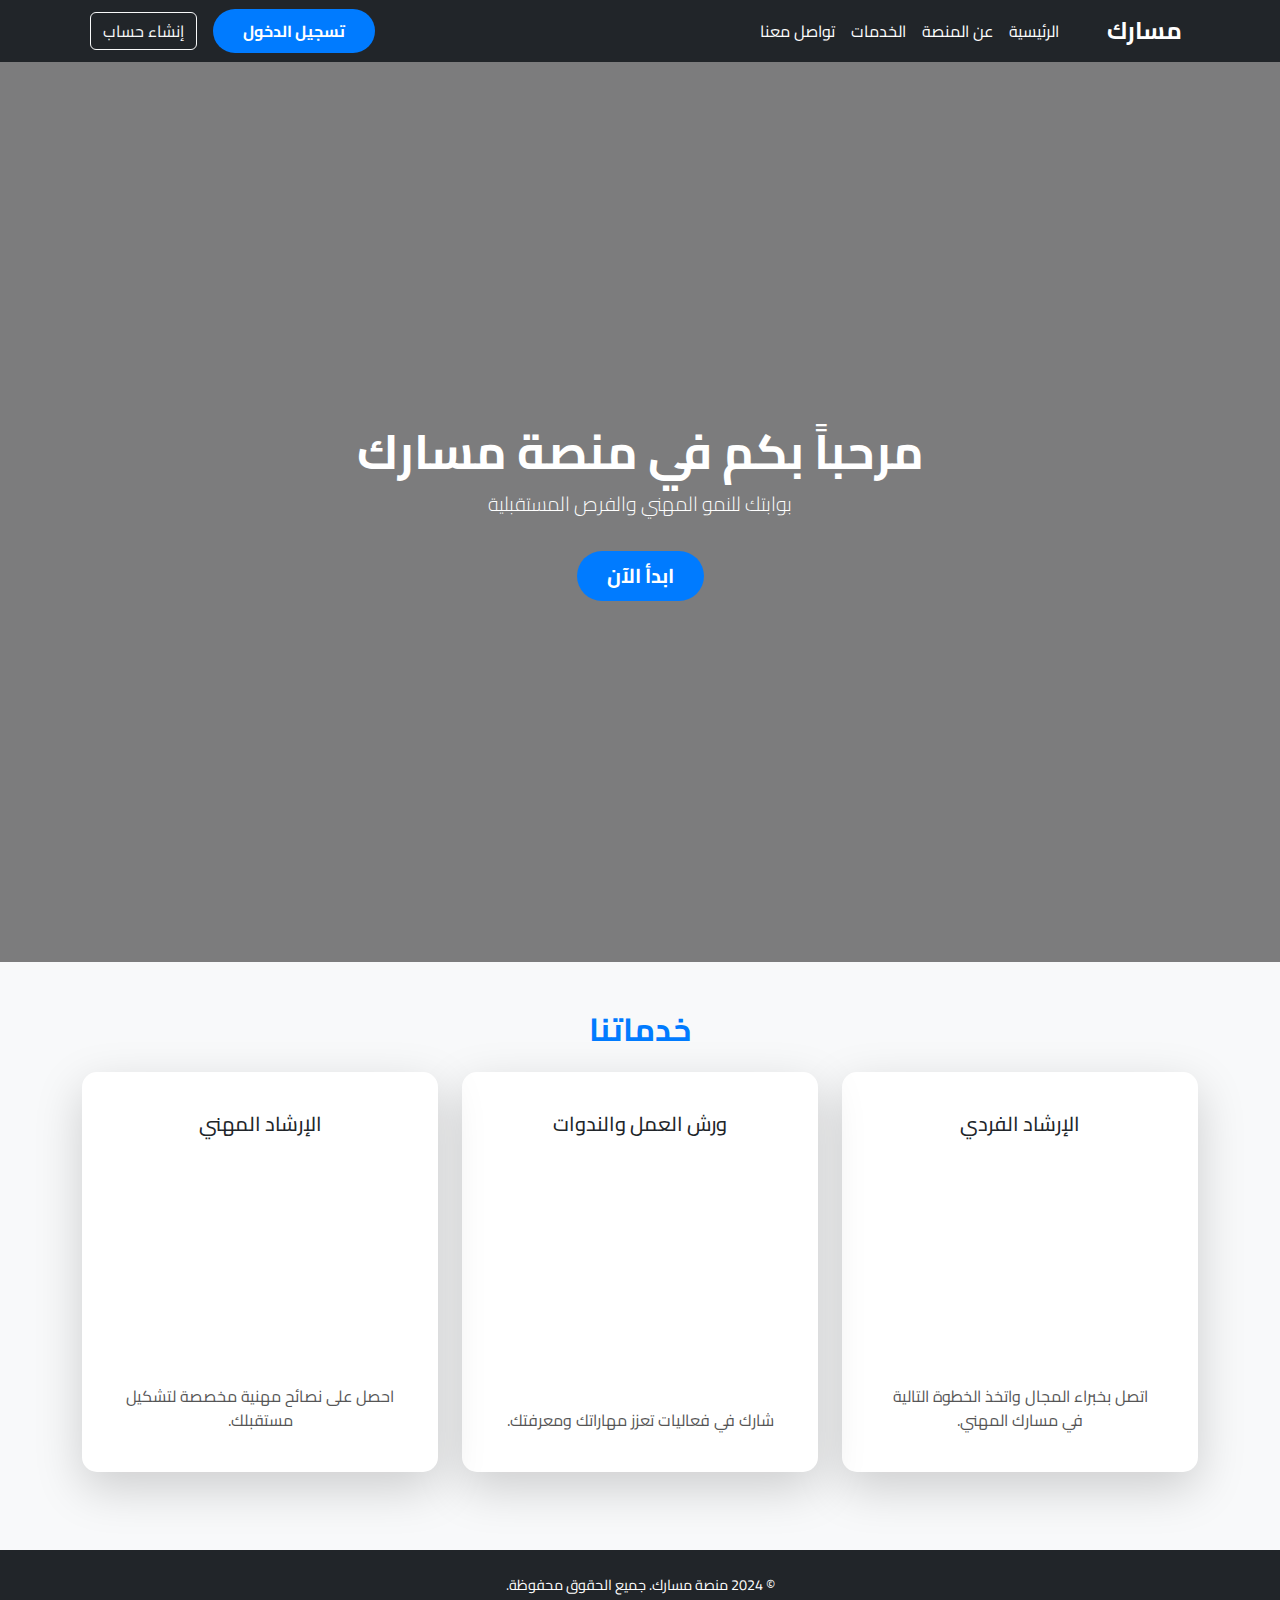
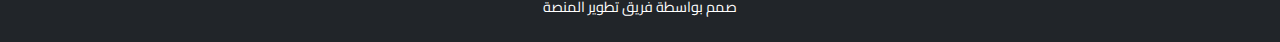
<file: index.html>
<!DOCTYPE html>
<html lang="ar">
    <head>
        <meta charset="UTF-8">
        <meta name="viewport" content="width=device-width, initial-scale=1.0">
        <title>index</title>
        <link rel="stylesheet" href="https://stackpath.bootstrapcdn.com/bootstrap/4.5.2/css/bootstrap.min.css">
        <link href="https://cdnjs.cloudflare.com/ajax/libs/bootstrap/5.3.0/css/bootstrap.min.css" rel="stylesheet">
        <link rel="stylesheet" href="style.css">
        <!-- Google Fonts -->
    <link href="https://fonts.googleapis.com/css2?family=Cairo:wght@400;700&display=swap" rel="stylesheet">
    
        <link rel="stylesheet" href="https://cdnjs.cloudflare.com/ajax/libs/font-awesome/5.15.4/css/all.min.css"> 
            <!-- FontAwesome للأيقونات -->
            <link rel="stylesheet" href="https://cdnjs.cloudflare.com/ajax/libs/animate.css/4.1.1/animate.min.css"/>

    </head>
<body dir="rtl">

    <!-- Navbar -->
    <nav class="navbar navbar-expand-lg navbar-dark bg-dark">
        <div class="container">
            <a class="navbar-brand" href="index.html">مسارك </a>
            <button class="navbar-toggler" type="button" data-bs-toggle="collapse" data-bs-target="#navbarNav" aria-controls="navbarNav" aria-expanded="false" aria-label="Toggle navigation">
                <span class="navbar-toggler-icon"></span>
            </button>
            <div class="collapse navbar-collapse" id="navbarNav">
                <ul class="navbar-nav ms-auto">
                    <li class="nav-item"><a class="nav-link active" href="main.html">الرئيسية</a></li>
                    <li class="nav-item"><a class="nav-link" href="abut.html">عن المنصة</a></li>
                    <li class="nav-item"><a class="nav-link" href="serveses.html">الخدمات</a></li>
                    <li class="nav-item"><a class="nav-link" href="connect.html">تواصل معنا</a></li>
                </ul>
                <a href="login.html" class="btn btn-primary ms-3">تسجيل الدخول</a>
                <a href="register.html" class="btn btn-outline-light ms-2">إنشاء حساب</a>
            </div>
        </div>
    </nav>

    <!-- Hero Section -->
    <section class="hero-section text-white text-center d-flex align-items-center ">
        <div class="container animate__animated animate__zoomIn">
            <h1>مرحباً بكم في منصة مسارك</h1>
            <p class="lead">بوابتك للنمو المهني والفرص المستقبلية</p>
            <a href="#" class="btn btn-primary btn-lg mt-3">ابدأ الآن</a>
        </div>
    </section>

    <!-- Services Section -->
    <section class="services py-5">
        <div class="container text-center">
            <h2 class="mb-4">خدماتنا</h2>
            <div class="row">
                <div class="col-md-4">
                    <div class="card shadow-lg border-0">
                        <div class="card-body">
                            <h5 class="card-title">الإرشاد الفردي</h5>
                            <p class="card-text">اتصل بخبراء المجال واتخذ الخطوة التالية في مسارك المهني.</p>
                        </div>
                    </div>
                </div>
                <div class="col-md-4">
                    <div class="card shadow-lg border-0">
                        <div class="card-body">
                            <h5 class="card-title">ورش العمل والندوات</h5>
                            <p class="card-text">شارك في فعاليات تعزز مهاراتك ومعرفتك.</p>
                        </div>
                    </div>
                </div>
                <div class="col-md-4" st;">
                    <div class="card shadow-lg border-0">
                        <div class="card-body">
                            <h5 class="card-title">الإرشاد المهني</h5>
                            <p class="card-text">احصل على نصائح مهنية مخصصة لتشكيل مستقبلك.</p>
                        </div>
                    </div>
                </div>
            </div>
        </div>
    </section>

   <!-- Footer -->
   <footer class="bg-dark text-white py-4">
    <div class="container text-center">
        <p>&copy; 2024 منصة مسارك. جميع الحقوق محفوظة.</p>
        <p>صمم بواسطة فريق تطوير المنصة</p>
    </div>
</footer>


  <!-- Script Bootstrap -->
   <script src="https://cdnjs.cloudflare.com/ajax/libs/bootstrap/5.3.0/js/bootstrap.bundle.min.js"></script>
  <script src="https://code.jquery.com/jquery-3.5.1.slim.min.js"></script>
  <script src="https://cdn.jsdelivr.net/npm/@popperjs/core@2.9.3/dist/umd/popper.min.js"></script>
  <script src="https://stackpath.bootstrapcdn.com/bootstrap/4.5.2/js/bootstrap.min.js"></script>
</body>
</html>
</file>
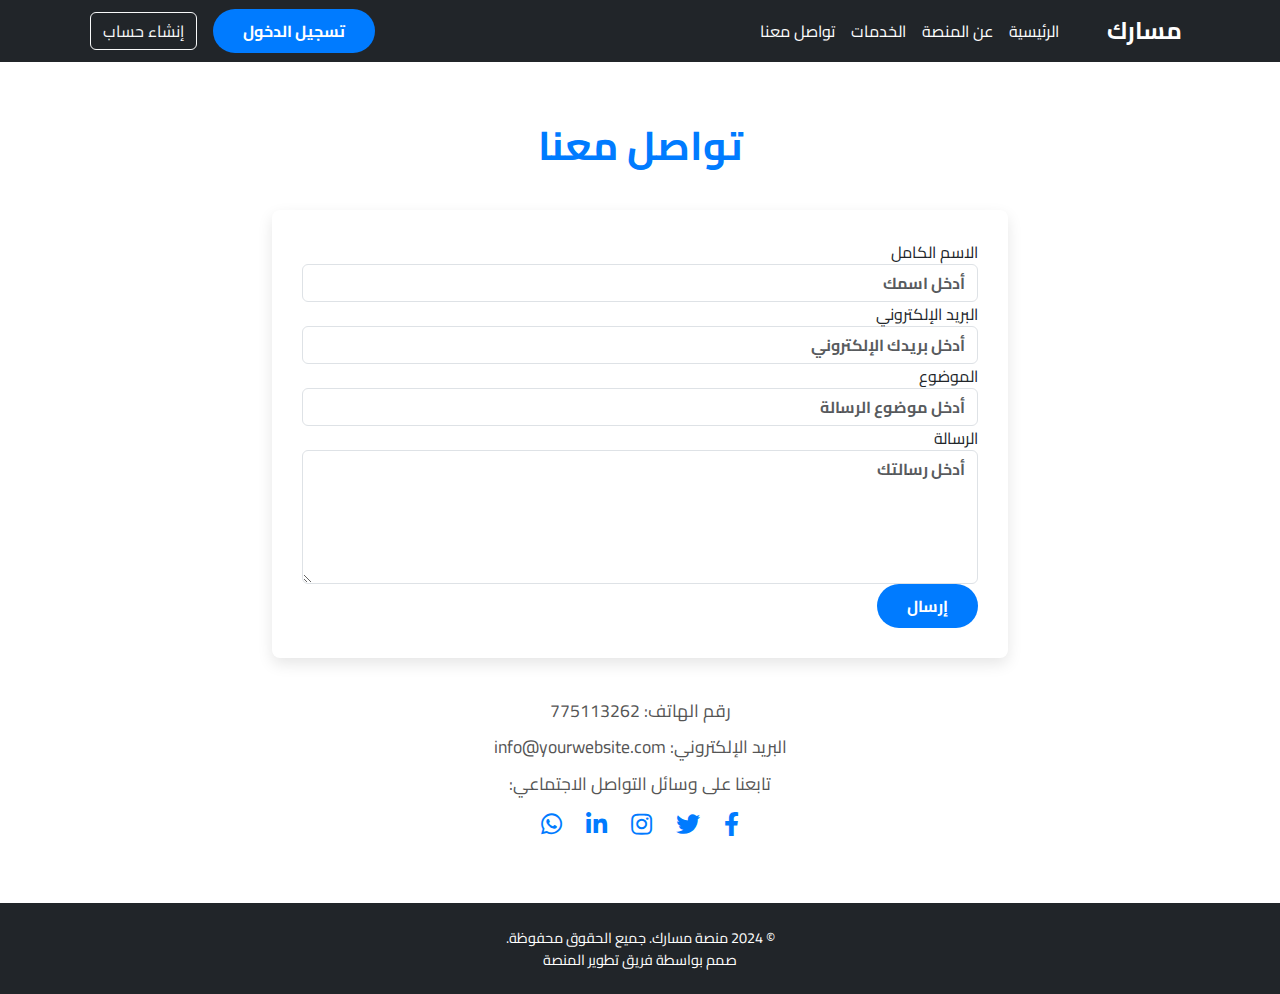
<file: connect.html>
<!DOCTYPE html>
<html lang="ar">
    <head>
        <meta charset="UTF-8">
        <meta name="viewport" content="width=device-width, initial-scale=1.0">
        <title>الرئيسية </title>
        <!-- <link rel="stylesheet" href="https://stackpath.bootstrapcdn.com/bootstrap/4.5.2/css/bootstrap.min.css"> -->
        <link href="https://cdnjs.cloudflare.com/ajax/libs/bootstrap/5.3.0/css/bootstrap.min.css" rel="stylesheet">
        <link rel="stylesheet" href="style.css">
        <!-- Google Fonts -->
    <link href="https://fonts.googleapis.com/css2?family=Cairo:wght@400;700&display=swap" rel="stylesheet">
    
        <link rel="stylesheet" href="https://cdnjs.cloudflare.com/ajax/libs/font-awesome/5.15.4/css/all.min.css"> <!-- FontAwesome للأيقونات -->
        <style>
          
        </style>
    </head>
<body>
      <!-- Navbar -->
      <nav class="navbar navbar-expand-lg navbar-dark bg-dark">
        <div class="container">
            <a class="navbar-brand" href="index.html">مسارك </a>
            <button class="navbar-toggler" type="button" data-bs-toggle="collapse" data-bs-target="#navbarNav" aria-controls="navbarNav" aria-expanded="false" aria-label="Toggle navigation">
                <span class="navbar-toggler-icon"></span>
            </button>
            <div class="collapse navbar-collapse" id="navbarNav">
                <ul class="navbar-nav ms-auto">
                    <li class="nav-item"><a class="nav-link active" href="main.html">الرئيسية</a></li>
                    <li class="nav-item"><a class="nav-link" href="abut.html">عن المنصة</a></li>
                    <li class="nav-item"><a class="nav-link" href="serveses.html">الخدمات</a></li>
                    <li class="nav-item"><a class="nav-link" href="connect.html">تواصل معنا</a></li>
                </ul>
                <a href="login.html" class="btn btn-primary ms-3">تسجيل الدخول</a>
                <a href="register.html" class="btn btn-outline-light ms-2">إنشاء حساب</a>
            </div>
        </div>
    </nav>

    <!-- قسم التواصل معنا -->
    <section class="contact-section">
        <div class="container">
            <h2>تواصل معنا</h2>
            <div class="row justify-content-center">
                <div class="col-md-8">
                    <form class="contact-form">
                        <div class="form-group">
                            <label for="name">الاسم الكامل</label>
                            <input type="text" class="form-control" id="name" placeholder="أدخل اسمك" required>
                        </div>
                        <div class="form-group">
                            <label for="email">البريد الإلكتروني</label>
                            <input type="email" class="form-control" id="email" placeholder="أدخل بريدك الإلكتروني" required>
                        </div>
                        <div class="form-group">
                            <label for="subject">الموضوع</label>
                            <input type="text" class="form-control" id="subject" placeholder="أدخل موضوع الرسالة"required>
                        </div>
                        <div class="form-group">
                            <label for="message">الرسالة</label>
                            <textarea class="form-control" id="message" rows="5" placeholder="أدخل رسالتك" required></textarea>
                        </div>
                        <button type="submit" class="btn btn-primary btn-block">إرسال</button>
                    </form>
                </div>
            </div>
            <!-- معلومات التواصل الإضافية -->
            <div class="contact-info">
                <p>رقم الهاتف: 775113262</p>
                <p>البريد الإلكتروني: info@yourwebsite.com</p>
                <p>تابعنا على وسائل التواصل الاجتماعي:</p>
                <div class="social-links">
                    <a href="https://www.facebook.com/profile.php?id=100013014076464&mibextid=ZbWKwL" target="_blank"><i class="fab fa-facebook-f"></i></a>
                    <a href="#" target="_blank"><i class="fab fa-twitter"></i></a>
                    <a href="#" target="_blank"><i class="fab fa-instagram"></i></a>
                    <a href="#" target="_blank"><i class="fab fa-linkedin-in"></i></a>
                    <a href="https://wa.me/+967775113262" target="_blank"><i class="fab fa-whatsapp"></i></a>
                </div>
            </div>
        </div>
    </section>

    <!-- Footer -->
   <footer class="bg-dark text-white py-4">
    <div class="container text-center">
        <p>&copy; 2024 منصة مسارك. جميع الحقوق محفوظة.</p>
        <p>صمم بواسطة فريق تطوير المنصة</p>
    </div>
</footer>

   <!-- Script Bootstrap -->
   <script src="https://cdnjs.cloudflare.com/ajax/libs/bootstrap/5.3.0/js/bootstrap.bundle.min.js"></script>
  <script src="https://code.jquery.com/jquery-3.5.1.slim.min.js"></script>
  <script src="https://cdn.jsdelivr.net/npm/@popperjs/core@2.9.3/dist/umd/popper.min.js"></script>
  <!-- <script src="https://stackpath.bootstrapcdn.com/bootstrap/4.5.2/js/bootstrap.min.js"></script> -->
</body>
</html>
</file>
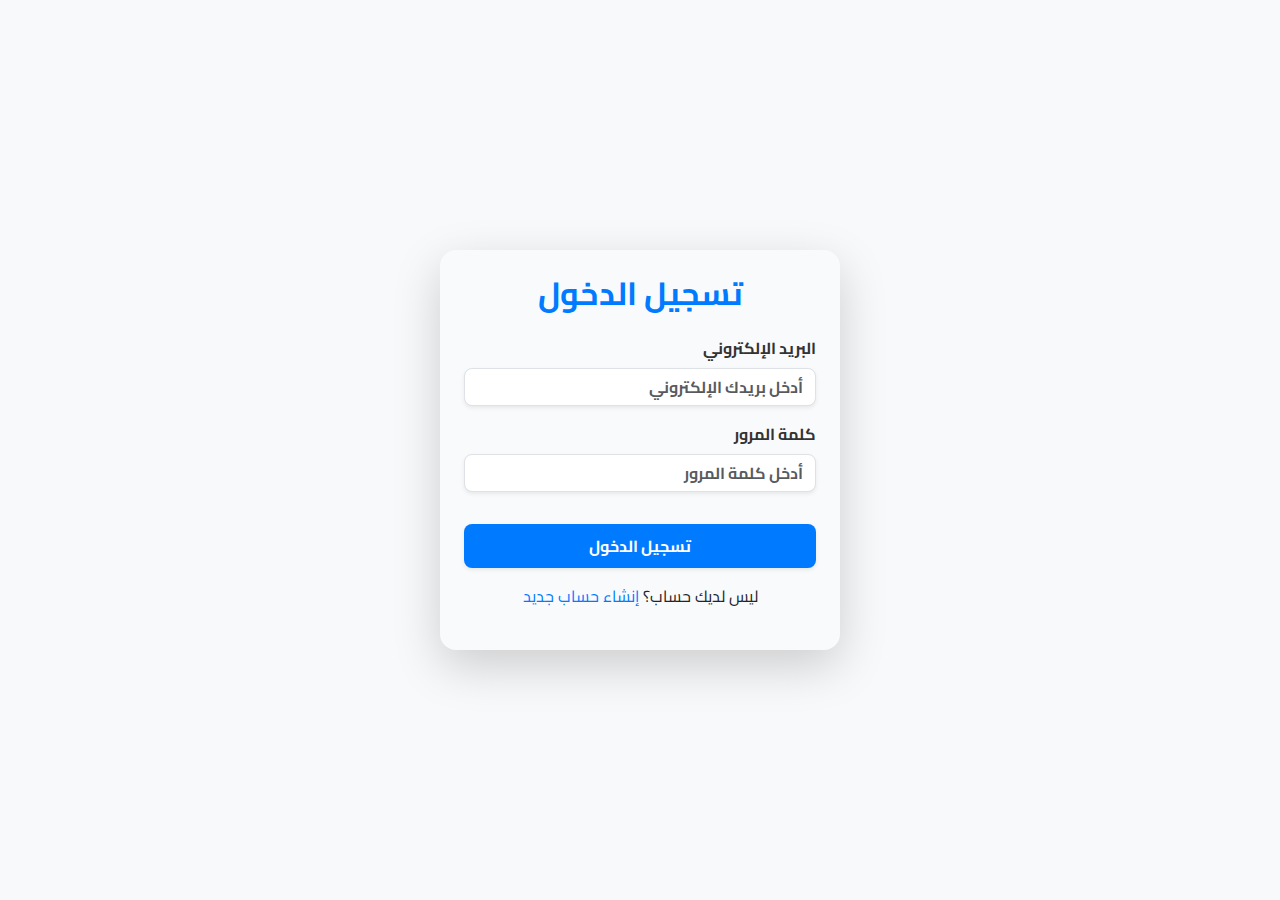
<file: login.html>
<!DOCTYPE html>
<html lang="ar">
    <head>
        <meta charset="UTF-8">
        <meta name="viewport" content="width=device-width, initial-scale=1.0">
        <title>تسجيل الدخول</title>
        <link rel="stylesheet" href="https://stackpath.bootstrapcdn.com/bootstrap/4.5.2/css/bootstrap.min.css">
        <link href="https://cdnjs.cloudflare.com/ajax/libs/bootstrap/5.3.0/css/bootstrap.min.css" rel="stylesheet">
        <link rel="stylesheet" href="style.css">
        <!-- Google Fonts -->
    <link href="https://fonts.googleapis.com/css2?family=Cairo:wght@400;700&display=swap" rel="stylesheet">
    
        <link rel="stylesheet" href="https://cdnjs.cloudflare.com/ajax/libs/font-awesome/5.15.4/css/all.min.css"> 
            <!-- FontAwesome للأيقونات -->
    </head>
<body class="bg-light" dir="rtl">
    <div class="container d-flex justify-content-center align-items-center" style="min-height: 100vh;">
        <div class="card p-4 shadow-lg border-0 rounded-4" style="width: 100%; max-width: 400px; background-color: #f9fafc;">
            <h2 class="text-center mb-4 text-primary">تسجيل الدخول</h2>
            <form>
                <div class="mb-3">
                    <label for="email" class="form-label">البريد الإلكتروني</label>
                    <input type="email" class="form-control rounded-3 shadow-sm" id="email" placeholder="أدخل بريدك الإلكتروني" required>
                </div>
                <div class="mb-3">
                    <label for="password" class="form-label">كلمة المرور</label>
                    <input type="password" class="form-control rounded-3 shadow-sm" id="password" placeholder="أدخل كلمة المرور" required>
                </div>
                <button type="submit" class="btn btn-primary w-100 rounded-3 mt-3 shadow-sm">تسجيل الدخول</button>
            </form>
            <p class="text-center mt-3">ليس لديك حساب؟ <a href="register.html" class="text-primary">إنشاء حساب جديد</a></p>
        </div>
    </div>
</body>
</html>
</file>
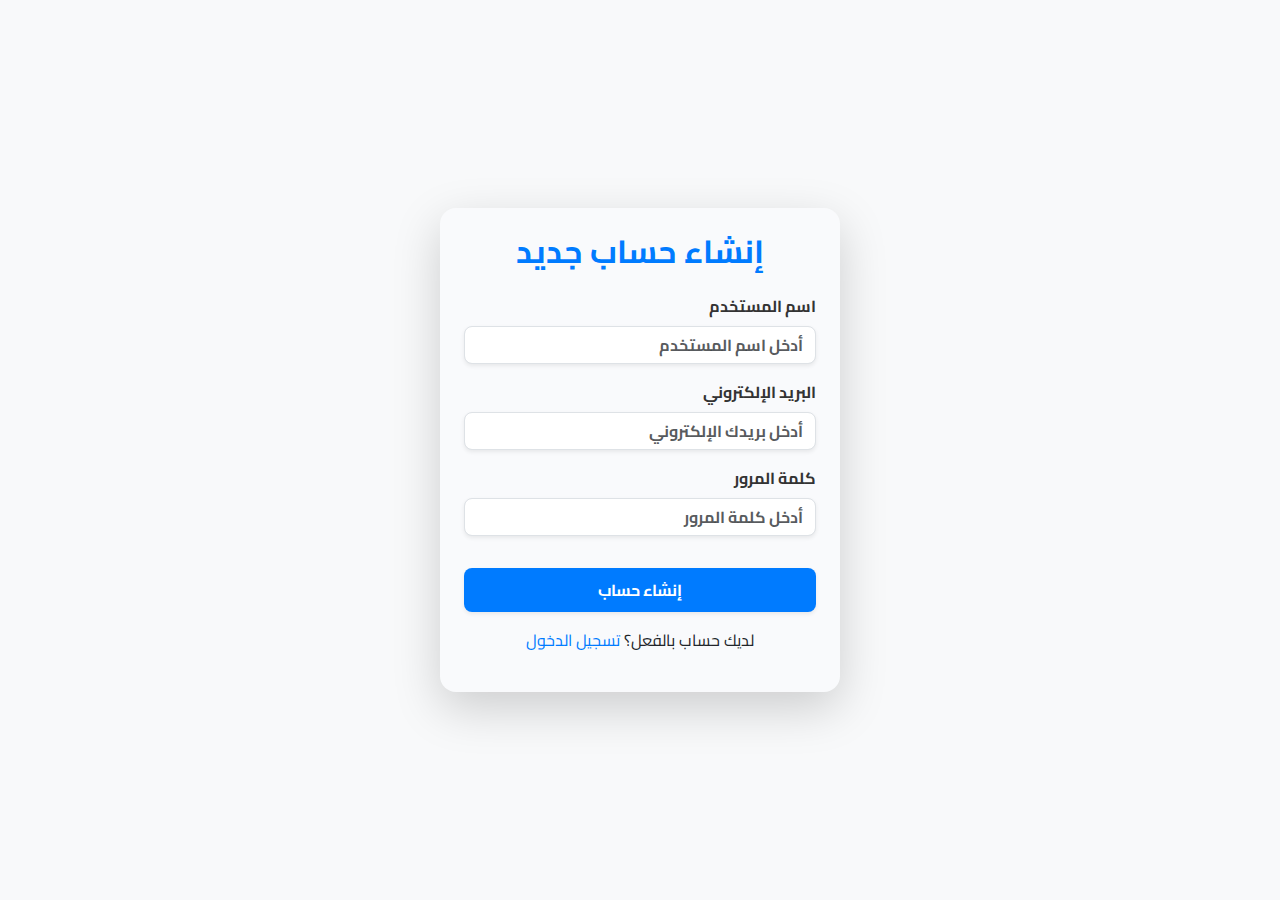
<file: register.html>
<!DOCTYPE html>
<html lang="ar">
    <head>
        <meta charset="UTF-8">
        <meta name="viewport" content="width=device-width, initial-scale=1.0">
        <title>تس حساب</title>
        <link rel="stylesheet" href="https://stackpath.bootstrapcdn.com/bootstrap/4.5.2/css/bootstrap.min.css">
        <link href="https://cdnjs.cloudflare.com/ajax/libs/bootstrap/5.3.0/css/bootstrap.min.css" rel="stylesheet">
        <link rel="stylesheet" href="style.css">
        <!-- Google Fonts -->
    <link href="https://fonts.googleapis.com/css2?family=Cairo:wght@400;700&display=swap" rel="stylesheet">
    
        <link rel="stylesheet" href="https://cdnjs.cloudflare.com/ajax/libs/font-awesome/5.15.4/css/all.min.css"> 
            <!-- FontAwesome للأيقونات -->
    </head>
<body class="bg-light" dir="rtl">
    <div class="container d-flex justify-content-center align-items-center" style="min-height: 100vh;">
        <div class="card p-4 shadow-lg border-0 rounded-4" style="width: 100%; max-width: 400px; background-color: #f9fafc;">
            <h2 class="text-center mb-4 text-primary">إنشاء حساب جديد</h2>
            <form>
                <div class="mb-3">
                    <label for="username" class="form-label">اسم المستخدم</label>
                    <input type="text" class="form-control rounded-3 shadow-sm" id="username" placeholder="أدخل اسم المستخدم" required>
                </div>
                <div class="mb-3">
                    <label for="email" class="form-label">البريد الإلكتروني</label>
                    <input type="email" class="form-control rounded-3 shadow-sm" id="email" placeholder="أدخل بريدك الإلكتروني" required>
                </div>
                <div class="mb-3">
                    <label for="password" class="form-label">كلمة المرور</label>
                    <input type="password" class="form-control rounded-3 shadow-sm" id="password" placeholder="أدخل كلمة المرور" required>
                </div>
                <button type="submit" class="btn btn-primary w-100 rounded-3 mt-3 shadow-sm">إنشاء حساب</button>
            </form>
            <p class="text-center mt-3">لديك حساب بالفعل؟ <a href="login.html" class="text-primary">تسجيل الدخول</a></p>
        </div>
    </div>
</body>
</html>
</file>
<file: style.css>
/* إعدادات الخطوط والخلفية العامة */
body {
    font-family: 'Cairo', sans-serif;
    background-color: #f8f9fa;
    direction: rtl;
    text-align: right;
}

/* إعدادات Hero Section */
.hero-section {
    background: linear-gradient(rgba(0, 0, 0, 0.5), rgba(0, 0, 0, 0.5)), url('https://source.unsplash.com/1600x900/?career,success');
    background-size: cover;
    background-position: center;
    height: 100vh;
    display: flex;
    align-items: center;
    justify-content: center;
    color: #fff;
    text-align: center;
}

.hero-section h1 {
    font-size: 3rem;
    font-weight: bold;
}

.hero-section p {
    font-size: 1.25rem;
}

/* إعدادات Navbar */

.navbar-brand {
    font-weight: bold;
    font-size: 1.5rem;
    
}

.nav-link {
    color: #ffffff !important;
}

/* .nav-link.active {
    color: #007bff !important;
    background-color: #ffffff; 
    border-radius: 5px; 
    padding: 5px 10px;
} */

/* إعدادات Footer */
footer {
    background-color: #222;
    color: white;
    text-align: center;
    padding: 10px 0;
}

footer p {
    margin: 0;
    font-size: 0.9rem;
}

/* إعدادات CTA Section */
.cta {
    background-color: #007bff;
    padding: 50px 0;
}

.cta h2 {
    font-size: 2rem;
    font-weight: bold;
}

/* إعدادات صفحة تسجيل الدخول وإنشاء الحساب */
.card {
    background-color: #ffffff;
    border-radius: 8px;
    padding: 20px;
    box-shadow: 0px 4px 20px rgba(0, 0, 0, 0.1);
}

h2 {
    color: #007bff;
    font-weight: bold;
    margin-bottom: 15px;
}

.form-label, .form-control {
    color: #333;
    font-weight: bold;
    font-size: 1rem;
}

.btn-primary {
    background-color: #007bff;
    border: none;
    font-weight: bold;
    padding: 10px 30px;
    border-radius: 30px;
}

.btn-primary:hover {
    background-color: #0056b3;
    color: #fff;
}

a {
    color: #007bff;
    text-decoration: none;
}

a:hover {
    color: #0056b3;
    text-decoration: underline;
}

/* تنسيق الروابط */
.text-primary {
    color: #007bff !important;
}

/* تنسيق صفحة "عن المنصة" */
#about-us {
    background-color: #f8f9fa;
}

#about-us h2, #services h2 {
    font-size: 2.5rem;
    color: #333;
    font-weight: bold;
    margin-bottom: 20px;
}

#about-us h3 {
    font-size: 1.8rem;
    color: #007bff;
    font-weight: bold;
}

#about-us p {
    font-size: 1.2rem;
    color: #555;
    line-height: 1.6;
}

#about-us .btn {
    padding: 12px 30px;
    font-size: 1.2rem;
    background-color: #007bff;
    color: white;
    border-radius: 30px;
}

#about-us .btn:hover {
    background-color: #0056b3;
}

/* تنسيق البطاقات */
.card {
    border-radius: 15px;
    box-shadow: 0 6px 15px rgba(0, 0, 0, 0.1);
    transition: transform 0.3s ease, box-shadow 0.3s ease;
    min-height: 400px;
    display: flex;
    flex-direction: column;
}

.card:hover {
    transform: scale(1.05);
    box-shadow: 0 15px 30px rgba(0, 0, 0, 0.2);
}

.card-img-top {
    height: 250px;
    object-fit: cover;
    border-top-left-radius: 15px;
    border-top-right-radius: 15px;
}

.card-body {
    text-align: center;
    display: flex;
    flex-direction: column;
    justify-content: space-between;
    padding: 20px;
    flex-grow: 1;
}

.card-body .btn {
    background-color: #007bff;
    color: white;
    font-weight: bold;
    border-radius: 25px;
}

.card-body .btn:hover {
    background-color: #0056b3;
}

.card-text, .card-body .text-muted {
    font-size: 1rem;
    color: #555;
    margin-bottom: 30px;
}

.card-body .text-muted {
    color: #007bff;
    font-size: 1.1rem;
}

/* إضافة هوامش بين البطاقات */
.row .col-md-4 {
    margin-bottom: 30px;
}

/* قسم التواصل */
.contact-section {
    padding: 60px 0;
    background-color: #ffffff;
}

.contact-section h2 {
    font-size: 2.5rem;
    color: #007bff;
    font-weight: bold;
    text-align: center;
    margin-bottom: 40px;
}

.contact-form {
    background: #fff;
    padding: 30px;
    border-radius: 8px;
    box-shadow: 0 6px 15px rgba(0, 0, 0, 0.1);
}

.contact-info {
    text-align: center;
    margin-top: 40px;
    color: #555;
}

.contact-info p {
    font-size: 1.1rem;
    margin-bottom: 10px;
}

.social-links a {
    color: #007bff;
    font-size: 1.5rem;
    margin: 0 10px;
    transition: color 0.3s ease;
}

.social-links a:hover {
    color: #0056b3;
}
</file>
